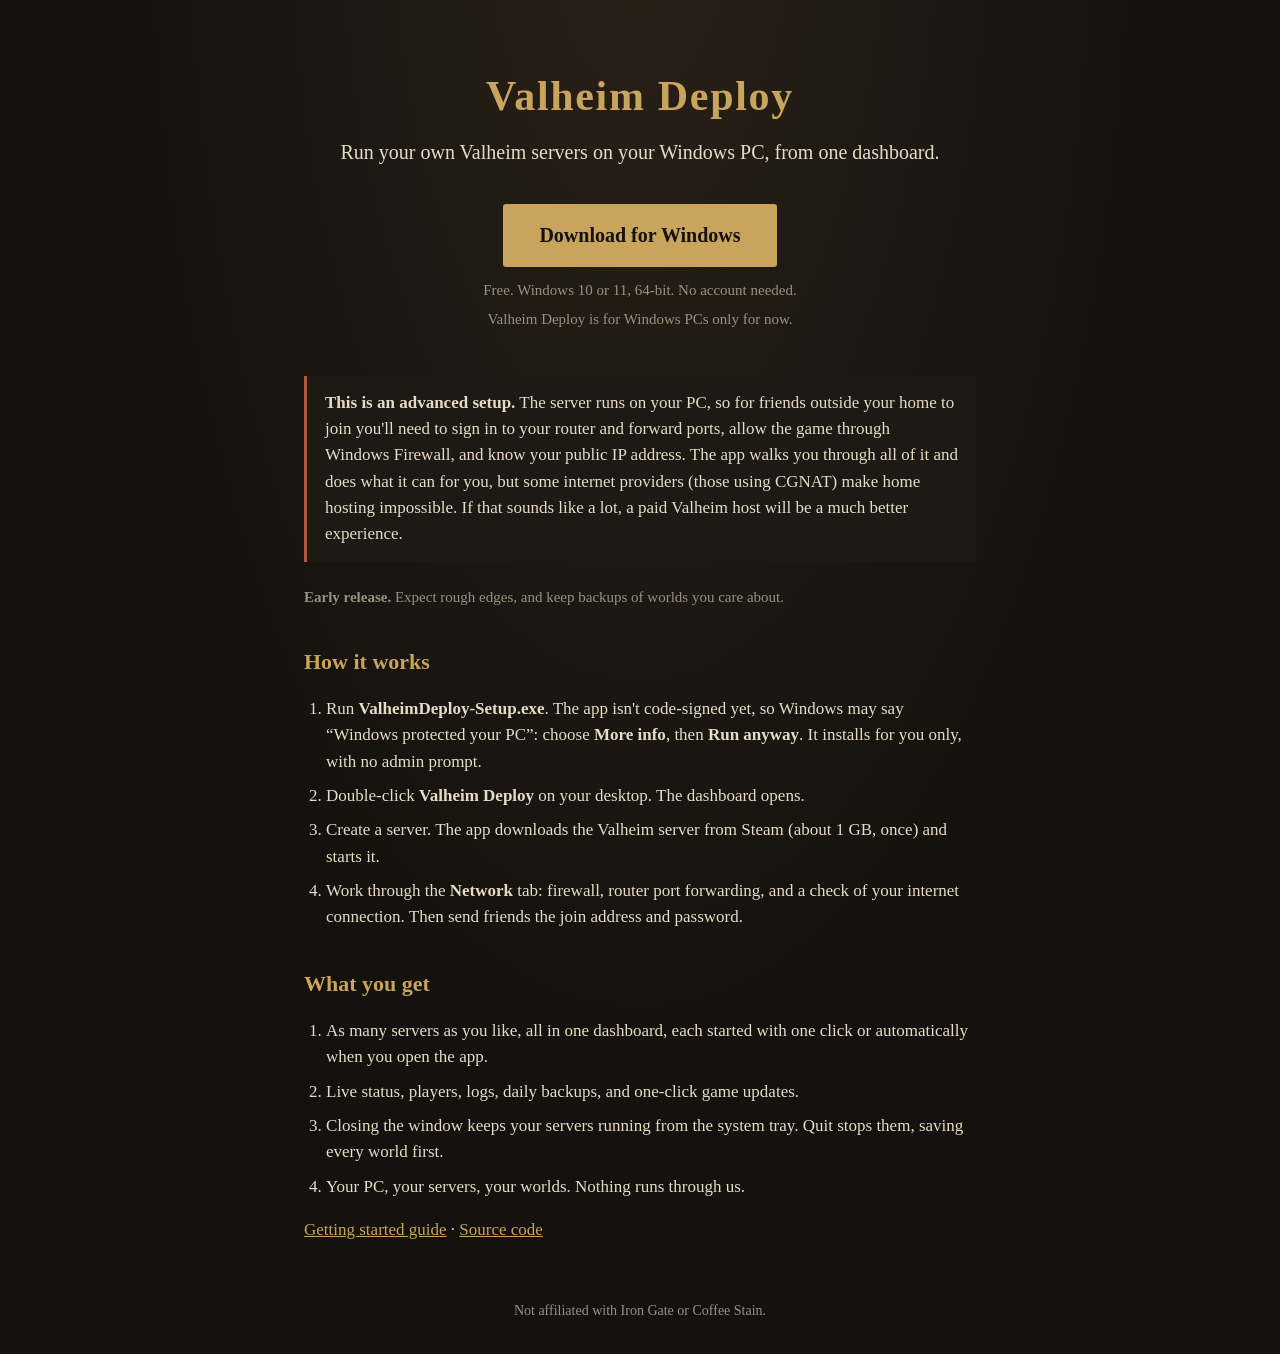
<file: site/index.html>
<!doctype html>
<html lang="en">
<head>
<meta charset="utf-8">
<meta name="viewport" content="width=device-width, initial-scale=1">
<title>Valheim Deploy: your own Valheim server</title>
<meta name="description" content="Run your own Valheim dedicated servers on your Windows PC, from one dashboard. Free download for Windows.">
<style>
:root { --bg:#14110e; --panel:#1d1914; --edge:#3a3026; --edge2:#56462f; --gold:#c8a45c; --text:#e6dcc6; --muted:#9a9080; --red:#b4553f;
        --serif:"Iowan Old Style","Palatino Linotype",Palatino,Georgia,serif; }
* { box-sizing:border-box; }
body { margin:0; min-height:100vh; color:var(--text); font-family:var(--serif); font-size:17px; line-height:1.55;
       background:radial-gradient(ellipse at 50% -10%,#2a2118 0%,transparent 60%),var(--bg); }
main { max-width:720px; margin:0 auto; padding:64px 24px 40px; }
h1 { color:var(--gold); font-size:42px; letter-spacing:.04em; font-weight:600; margin:0 0 8px; text-align:center; }
.lead { text-align:center; font-size:20px; margin:0 0 36px; }
.cta { text-align:center; margin-bottom:44px; }
.button { display:inline-block; padding:16px 36px; font-size:20px; color:#14110e; background:var(--gold); text-decoration:none; font-weight:600; border-radius:3px; }
.button:hover, .button:focus { background:#dcbb74; }
.free { color:var(--muted); font-size:15px; margin:12px 0 0; }
.others { font-size:15px; margin:6px 0 0; color:var(--muted); }
a { color:var(--gold); }
h2 { color:var(--gold); font-size:22px; font-weight:600; margin:36px 0 10px; }
ol { padding-left:22px; } li { margin-bottom:8px; } 
.note { border-left:3px solid var(--red); background:var(--panel); padding:14px 18px; margin:24px 0; }
.note strong { color:var(--text); }
footer { color:var(--muted); font-size:14px; text-align:center; padding:0 24px 32px; }
</style>
</head>
<body>
<main>
  <h1>Valheim Deploy</h1>
  <p class="lead">Run your own Valheim servers on your Windows PC, from one dashboard.</p>

  <div class="cta">
    <a class="button" id="download" href="https://github.com/drogerschariot/valheim-deploy/releases/latest/download/ValheimDeploy-Setup.exe">Download for Windows</a>
    <p class="free">Free. Windows 10 or 11, 64-bit. No account needed.</p>
    <p class="others" id="not-windows" hidden>Valheim Deploy is for Windows PCs only for now.</p>
  </div>

  <div class="note">
    <strong>This is an advanced setup.</strong> The server runs on your PC, so for friends outside your home
    to join you'll need to sign in to your router and forward ports, allow the game through Windows Firewall,
    and know your public IP address. The app walks you through all of it and does what it can for you, but
    some internet providers (those using CGNAT) make home hosting impossible. If that sounds like a lot, a
    paid Valheim host will be a much better experience.
  </div>

  <p class="others"><strong>Early release.</strong> Expect rough edges, and keep backups of worlds you care about.</p>

  <h2>How it works</h2>
  <ol>
    <li>Run <strong>ValheimDeploy-Setup.exe</strong>. The app isn't code-signed yet, so Windows may say
        “Windows protected your PC”: choose <strong>More info</strong>, then <strong>Run anyway</strong>.
        It installs for you only, with no admin prompt.</li>
    <li>Double-click <strong>Valheim Deploy</strong> on your desktop. The dashboard opens.</li>
    <li>Create a server. The app downloads the Valheim server from Steam (about 1 GB, once) and starts it.</li>
    <li>Work through the <strong>Network</strong> tab: firewall, router port forwarding, and a check of your
        internet connection. Then send friends the join address and password.</li>
  </ol>

  <h2>What you get</h2>
  <ol>
    <li>As many servers as you like, all in one dashboard, each started with one click or automatically
        when you open the app.</li>
    <li>Live status, players, logs, daily backups, and one-click game updates.</li>
    <li>Closing the window keeps your servers running from the system tray. Quit stops them, saving every world first.</li>
    <li>Your PC, your servers, your worlds. Nothing runs through us.</li>
  </ol>

  <p><a href="https://github.com/drogerschariot/valheim-deploy/blob/main/docs/getting-started.md">Getting started guide</a> ·
     <a href="https://github.com/drogerschariot/valheim-deploy">Source code</a></p>
</main>
<footer>Not affiliated with Iron Gate or Coffee Stain.</footer>
<script>
// The installer is Windows-only. Say so to everyone else rather than hand them a file they cannot run.
if (!/Windows/.test(navigator.userAgent)) {
    document.getElementById("not-windows").hidden = false;
}
</script>
</body>
</html>
</file>
